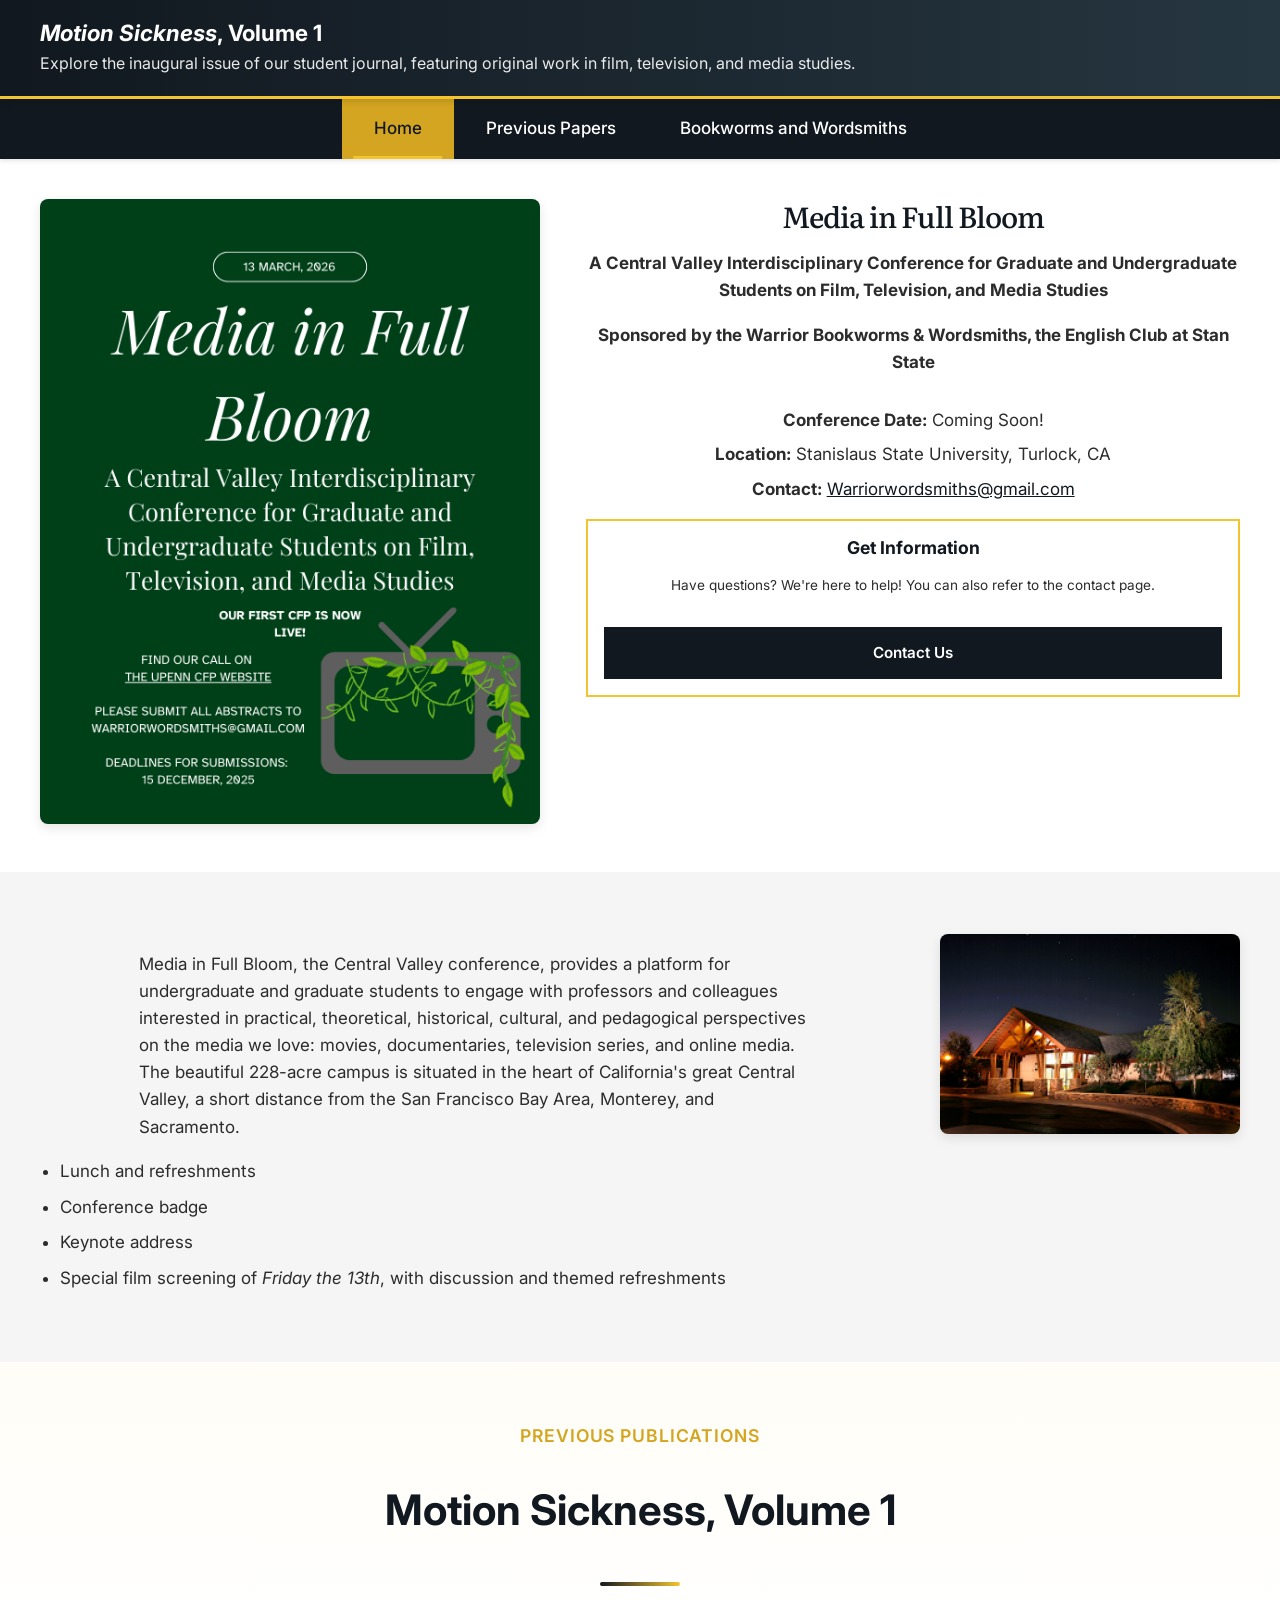
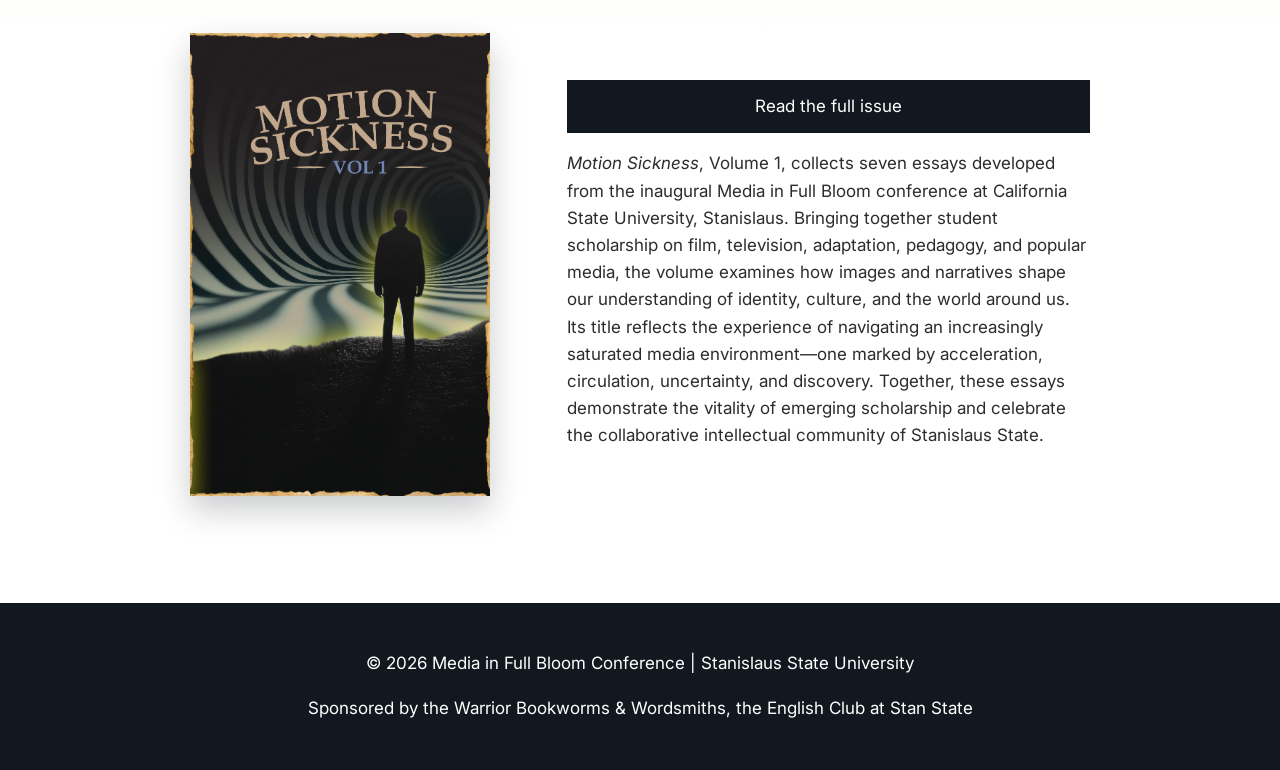
<file: index.html>
<!DOCTYPE html>
<html lang="en-US">
<head>
    <meta charset="UTF-8">
    <meta name="viewport" content="width=device-width, initial-scale=1">
    <title>Media in Full Bloom - Annual Conference</title>
    <link rel="icon" type="image/png" href="assets/BWWS_logo.png">
    <link rel="apple-touch-icon" href="assets/BWWS_logo.png">
    <link rel="stylesheet" href="styles.css">
    <style>
        /* CSS Variables from Style Guide */
        :root {
            /* Colors */
            --wp--preset--color--primary: #11181F;
            --wp--preset--color--secondary: #11181F;
            --wp--preset--color--foreground: #2c2c2c;
            --wp--preset--color--background: #ffffff;
            --wp--preset--color--tertiary: #f5f5f5;
            --wp--preset--color--cta-banner: #f4c430;
            --wp--preset--color--cta-banner-dark: #d4a520;
            --wp--preset--color--success: #28a745;
            --wp--preset--color--highlight: #fff8dc;

            /* Fonts */
            --wp--preset--font-family--inter: Inter, system-ui, -apple-system, sans-serif;
            --wp--preset--font-family--literata: Literata, Georgia, serif;

            /* Font Sizes */
            --wp--preset--font-size--small: clamp(0.825rem, 0.825rem + ((1vw - 0.2rem) * 0.433), 1.0625rem);
            --wp--preset--font-size--medium: clamp(1rem, 1rem + ((1vw - 0.2rem) * 0.455), 1.25rem);
            --wp--preset--font-size--large: clamp(1.75rem, 1.75rem + ((1vw - 0.2rem) * 0.455), 2rem);
            --wp--preset--font-size--x-large: clamp(2.5rem, 2.5rem + ((1vw - 0.2rem) * 0.909), 3rem);

            /* Spacing */
            --wp--preset--spacing--20: 0.44rem;
            --wp--preset--spacing--30: 0.5rem;
            --wp--preset--spacing--40: 1rem;
            --wp--preset--spacing--50: clamp(1.5rem, 2.4096386vw, 2.0rem);
            --wp--preset--spacing--60: clamp(1.5rem, 3.6144578vw, 3.0rem);
            --wp--preset--spacing--70: clamp(2.0rem, 4.8192771vw, 4.0rem);
            --wp--preset--spacing--80: clamp(3.0rem, 7.2289157vw, 6.0rem);

            /* Layout */
            --wp--style--global--content-size: 620px;
            --wp--style--global--wide-size: 1200px;
            --wp--style--block-gap: var(--wp--preset--spacing--50);

            /* Root Padding */
            --wp--style--root--padding-top: 0px;
            --wp--style--root--padding-right: 40px;
            --wp--style--root--padding-bottom: 0px;
            --wp--style--root--padding-left: 40px;
        }

        /* Global Styles */
        * {
            box-sizing: border-box;
        }

        html {
            overflow-x: hidden;
            overflow-y: auto;
            width: 100%;
            margin: 0;
            padding: 0;
        }

        body {
            background-color: var(--wp--preset--color--background);
            color: var(--wp--preset--color--foreground);
            font-family: var(--wp--preset--font-family--inter);
            font-size: var(--wp--preset--font-size--small);
            font-style: normal;
            font-weight: 400;
            line-height: 1.6;
            margin: 0;
            padding: 0;
            overflow-x: hidden;
            overflow-y: auto;
            width: 100%;
            min-height: 100vh;
        }

        /* Typography */
        h1, h2, h3, h4, h5, h6 {
            font-family: var(--wp--preset--font-family--inter);
            font-style: normal;
            font-weight: 700;
            line-height: 1.2;
            color: var(--wp--preset--color--primary);
        }

        h1 {
            font-size: clamp(1.743rem, 1.743rem + ((1vw - 0.2rem) * 2.285), 3rem);
        }

        h2 {
            font-size: clamp(1.563rem, 1.563rem + ((1vw - 0.2rem) * 1.931), 2.625rem);
        }

        h3 {
            font-size: clamp(1.378rem, 1.378rem + ((1vw - 0.2rem) * 1.585), 2.25rem);
        }

        h4 {
            font-size: clamp(1.185rem, 1.185rem + ((1vw - 0.2rem) * 1.255), 1.875rem);
        }

        a:where(:not(.wp-element-button)) {
            color: var(--wp--preset--color--primary);
            text-decoration: underline;
        }

        a:where(:not(.wp-element-button)):hover {
            color: var(--wp--preset--color--cta-banner-dark);
            text-decoration: none;
        }

        /* Site Title */
        .wp-block-site-title {
            font-family: var(--wp--preset--font-family--literata);
            font-size: clamp(1.146rem, 1.146rem + ((1vw - 0.2rem) * 1.189), 1.8rem);
            font-style: normal;
            font-weight: 500;
            letter-spacing: -0.06rem;
            margin: 0;
        }

        .wp-block-site-title a {
            color: var(--wp--preset--color--primary);
            text-decoration: none;
            font-size: 5rem;
        }

        .wp-block-site-title a:hover {
            color: var(--wp--preset--color--foreground);
            text-decoration: underline;
        }

        /* Buttons */
        .wp-element-button, .wp-block-button__link {
            background-color: var(--wp--preset--color--primary);
            border-radius: 0;
            border-width: 0;
            color: var(--wp--preset--color--background);
            font-family: inherit;
            font-size: inherit;
            font-style: inherit;
            font-weight: inherit;
            letter-spacing: inherit;
            line-height: inherit;
            padding: calc(0.667em + 2px) calc(1.333em + 2px);
            text-decoration: none;
            text-transform: inherit;
            cursor: pointer;
            display: inline-block;
        }

        .wp-element-button:hover, .wp-block-button__link:hover {
            background-color: var(--wp--preset--color--cta-banner-dark);
            color: var(--wp--preset--color--primary);
        }

        /* Lists */
        ul, ol {
            padding-left: var(--wp--preset--spacing--70);
        }

        li {
            margin-bottom: 0.5em;
        }

        /* Layout Classes */
        .wp-site-blocks {
            padding-top: var(--wp--style--root--padding-top);
            padding-bottom: var(--wp--style--root--padding-bottom);
            overflow-x: hidden;
            width: 100%;
        }

        .has-global-padding {
            padding-right: var(--wp--style--root--padding-right);
            padding-left: var(--wp--style--root--padding-left);
        }

        .is-layout-constrained {
            max-width: var(--wp--style--global--wide-size);
            margin-left: auto;
            margin-right: auto;
        }

        .is-layout-constrained > * {
            max-width: var(--wp--style--global--content-size);
            margin-left: auto;
            margin-right: auto;
        }

        .is-layout-constrained > .alignwide {
            max-width: var(--wp--style--global--wide-size);
        }

        .is-layout-constrained > .alignfull {
            max-width: none;
        }

        .is-layout-flex {
            display: flex;
            gap: var(--wp--preset--spacing--50);
        }

        .is-layout-flex.is-nowrap {
            flex-wrap: nowrap;
        }

        .is-content-justification-space-between {
            justify-content: space-between;
        }

        .is-content-justification-center {
            justify-content: center;
        }

        .alignwide {
            width: 100%;
            max-width: var(--wp--style--global--wide-size);
        }

        .alignfull {
            width: 100%;
            max-width: 100%;
        }

        .has-text-align-center {
            text-align: center;
        }

        main {
            overflow-x: hidden;
            width: 100%;
        }

        /* Background Colors */
        .has-background {
            padding: var(--wp--preset--spacing--50);
        }

        .has-tertiary-background-color {
            background-color: var(--wp--preset--color--tertiary);
        }

        .has-primary-background-color {
            background-color: var(--wp--preset--color--primary);
        }

        /* Spacing Utilities */
        .wp-block-spacer {
            clear: both;
        }

        /* Custom styles for hero section with image */
        .hero-section {
            display: flex;
            gap: var(--wp--preset--spacing--60);
            align-items: flex-start;
            flex-wrap: wrap;
        }

        .hero-image {
            flex: 0 0 auto;
            max-width: 500px;
        }

        .hero-image img {
            width: 100%;
            height: auto;
            border-radius: 8px;
            box-shadow: 0 4px 12px rgba(0,0,0,0.1);
        }

        .hero-content {
            flex: 1 1 400px;
            min-width: 300px;
        }

        .info-box {
            background-color: var(--wp--preset--color--tertiary);
            padding: var(--wp--preset--spacing--50);
            border-radius: 0;
            margin-top: var(--wp--preset--spacing--50);
            margin-bottom: var(--wp--preset--spacing--50);
            box-shadow: 0 2px 8px rgba(0,0,0,0.05);
        }

        .info-box h3 {
            margin-top: 0;
            color: var(--wp--preset--color--primary);
        }

        /* CTA Banner Styles */
        .cta-banner {
            background: linear-gradient(135deg, var(--wp--preset--color--cta-banner) 0%, var(--wp--preset--color--cta-banner-dark) 100%);
            color: var(--wp--preset--color--primary);
            padding: 1.25rem 2rem;
            text-align: center;
            box-shadow: 0 2px 8px rgba(0,0,0,0.15);
            position: relative;
            z-index: 100;
            display: block;
            width: 100%;
            overflow: hidden;
        }

        .cta-banner.journal-banner {
            background: linear-gradient(90deg, #11181f 0%, #263640 100%);
            color: #ffffff;
            border-bottom: 3px solid var(--wp--preset--color--cta-banner);
        }

        .cta-banner.journal-banner .cta-banner-text h3,
        .cta-banner.journal-banner .cta-banner-text p {
            color: #ffffff;
        }

        .cta-banner.journal-banner .cta-button {
            background-color: #ffffff;
            border-color: #ffffff;
            color: var(--wp--preset--color--primary);
        }

        .cta-banner.hidden {
            display: none;
        }

        .cta-banner-content {
            max-width: var(--wp--style--global--wide-size);
            margin: 0 auto;
            display: flex;
            align-items: center;
            justify-content: space-between;
            flex-wrap: wrap;
            gap: 1rem;
        }

        .cta-banner-text {
            flex: 1 1 300px;
            text-align: left;
        }

        .cta-banner-text h3 {
            margin: 0 0 0.25rem 0;
            font-size: clamp(1.1rem, 2vw, 1.4rem);
            color: var(--wp--preset--color--primary);
        }

        .cta-banner-text p {
            margin: 0;
            font-size: clamp(0.9rem, 1.5vw, 1rem);
            opacity: 0.9;
        }

        .cta-banner-actions {
            display: flex;
            gap: 0.75rem;
            flex-wrap: wrap;
            justify-content: center;
        }

        .cta-button {
            background-color: var(--wp--preset--color--primary);
            color: var(--wp--preset--color--background);
            padding: 0.75rem 1.5rem;
            border-radius: 0;
            text-decoration: none;
            font-weight: 600;
            font-size: 0.95rem;
            border: 2px solid var(--wp--preset--color--primary);
            display: inline-block;
            white-space: nowrap;
        }

        .cta-button.secondary {
            background-color: transparent;
            color: var(--wp--preset--color--primary);
            border: 2px solid var(--wp--preset--color--primary);
        }

        /* Navigation Styles */
        .main-navigation {
            background-color: var(--wp--preset--color--primary);
            padding: 0;
            position: sticky;
            top: 0;
            z-index: 99;
            box-shadow: 0 2px 4px rgba(0,0,0,0.1);
            width: 100%;
            overflow: hidden;
        }

        .hamburger-menu {
            display: none;
            background: none;
            border: none;
            color: var(--wp--preset--color--background);
            font-size: 1.8rem;
            padding: 1rem 1.5rem;
            cursor: pointer;
            width: 100%;
            text-align: left;
        }

        .hamburger-menu:hover {
            background-color: var(--wp--preset--color--cta-banner-dark);
            color: var(--wp--preset--color--primary);
        }

        .main-navigation ul {
            list-style: none;
            margin: 0;
            padding: 0;
            display: flex;
            justify-content: center;
            gap: 0;
            flex-wrap: wrap;
        }

        .main-navigation li {
            margin: 0;
        }

        .main-navigation a {
            display: block;
            padding: 1rem 2rem;
            color: var(--wp--preset--color--background);
            text-decoration: none;
            font-weight: 500;
            transition: all 0.3s ease;
            position: relative;
        }

        .main-navigation a::after {
            content: '';
            position: absolute;
            bottom: 0;
            left: 50%;
            width: 0;
            height: 3px;
            background-color: var(--wp--preset--color--cta-banner);
            transition: all 0.3s ease;
            transform: translateX(-50%);
        }

        .main-navigation a:hover::after,
        .main-navigation a.active::after {
            width: 80%;
        }

        .main-navigation a:hover,
        .main-navigation a.active {
            background-color: var(--wp--preset--color--cta-banner-dark);
            color: var(--wp--preset--color--primary);
        }

        /* Page sections */
        .page-section {
            display: none;
        }

        .page-section.active {
            display: block;
        }

        /* Center all main headings */
        main h2 {
            text-align: center;
        }

        /* Hero content center alignment */
        .hero-content {
            text-align: center;
        }

        /* Full-width footer */
        footer.wp-block-template-part {
            width: 100%;
            position: relative;
        }

        footer.wp-block-template-part .wp-block-group {
            width: 100%;
            max-width: 100%;
        }

        /* Section Headers with Visual Flair */
        .section-header {
            text-align: center;
            margin-bottom: var(--wp--preset--spacing--60);
            position: relative;
            padding-bottom: var(--wp--preset--spacing--40);
        }

        .section-header::after {
            content: '';
            position: absolute;
            bottom: 0;
            left: 50%;
            transform: translateX(-50%);
            width: 80px;
            height: 4px;
            background: linear-gradient(90deg, var(--wp--preset--color--primary), var(--wp--preset--color--cta-banner));
            border-radius: 2px;
        }

        .section-tagline {
            color: var(--wp--preset--color--cta-banner-dark);
            font-weight: 600;
            font-size: clamp(0.9rem, 1.5vw, 1.1rem);
            text-transform: uppercase;
            letter-spacing: 0.05em;
            margin-bottom: 0.5rem;
        }

        /* Highlight Boxes */
        .highlight-box {
            background: linear-gradient(135deg, var(--wp--preset--color--highlight) 0%, #ffffff 100%);
            border-left: 4px solid var(--wp--preset--color--cta-banner);
            padding: var(--wp--preset--spacing--50);
            margin: var(--wp--preset--spacing--50) 0;
            border-radius: 0;
            box-shadow: 0 2px 8px rgba(0,0,0,0.05);
        }

        .highlight-box strong {
            color: var(--wp--preset--color--primary);
        }

        /* Featured Content Boxes */
        .featured-grid {
            display: grid;
            grid-template-columns: repeat(auto-fit, minmax(280px, 1fr));
            gap: var(--wp--preset--spacing--50);
            margin: var(--wp--preset--spacing--60) 0;
        }

        .featured-card {
            background: var(--wp--preset--color--background);
            border-radius: 0;
            padding: var(--wp--preset--spacing--50);
            box-shadow: 0 4px 12px rgba(0,0,0,0.08);
            transition: all 0.3s ease;
            border-top: 3px solid var(--wp--preset--color--cta-banner);
        }

        .featured-card:hover {
            transform: translateY(-4px);
            box-shadow: 0 8px 24px rgba(0,0,0,0.12);
        }

        .featured-card h3 {
            color: var(--wp--preset--color--primary);
            margin-top: 0;
        }

        /* Mobile Responsive Improvements */
        @media (max-width: 768px) {
            :root {
                --wp--style--root--padding-right: 20px;
                --wp--style--root--padding-left: 20px;
            }

            .cta-banner {
                padding: 0.75rem 1rem;
            }

            .cta-banner-content {
                flex-direction: column;
                text-align: center;
                gap: 0.5rem;
            }

            .cta-banner-text {
                text-align: center;
            }

            .cta-banner-text h3 {
                font-size: 1.1rem;
                margin-bottom: 0.25rem;
            }

            .cta-banner-text p {
                font-size: 0.85rem;
            }

            .cta-banner-actions {
                width: 100%;
                flex-direction: row;
                gap: 0.5rem;
                justify-content: center;
            }

            .cta-button {
                width: auto;
                text-align: center;
                padding: 0.6rem 1rem;
                font-size: 0.85rem;
            }

            .hamburger-menu {
                display: block;
            }

            .main-navigation ul {
                flex-direction: column;
                max-height: 0;
                overflow: hidden;
                transition: max-height 0.3s ease;
            }

            .main-navigation ul.open {
                max-height: 500px;
            }

            .main-navigation li {
                width: 100%;
            }

            .main-navigation a {
                padding: 0.875rem 1.5rem;
                font-size: 0.9rem;
                border-bottom: 1px solid rgba(255,255,255,0.1);
            }

            .main-navigation a::after {
                display: none;
            }

            .hero-section {
                gap: var(--wp--preset--spacing--50);
                flex-direction: column;
            }

            .hero-image {
                max-width: 100%;
            }

            .featured-grid {
                grid-template-columns: 1fr;
            }

            h1 {
                font-size: clamp(1.5rem, 5vw, 2.5rem) !important;
            }

            .wp-block-site-title a {
                font-size: 2.5rem !important;
            }
        }

        @media (max-width: 480px) {
            .cta-banner {
                padding: 0.6rem 0.75rem;
            }

            .cta-banner-actions {
                flex-direction: column;
            }

            .cta-button {
                width: 100%;
                padding: 0.5rem 0.75rem;
                font-size: 0.8rem;
            }
        }

        /* Smooth Scroll Behavior */
        html {
            scroll-behavior: smooth;
            position: relative;
        }

        body {
            position: relative;
            overscroll-behavior-y: auto;
        }

        /* Quick action cards */
        .action-cards {
            display: grid;
            grid-template-columns: repeat(auto-fit, minmax(250px, 1fr));
            gap: var(--wp--preset--spacing--50);
            margin: var(--wp--preset--spacing--60) 0;
        }

        .action-card {
            background: var(--wp--preset--color--background);
            border: 2px solid var(--wp--preset--color--cta-banner);
            border-radius: 0;
            padding: var(--wp--preset--spacing--50);
            text-align: center;
            transition: all 0.3s ease;
        }


        .action-card h3 {
            color: var(--wp--preset--color--primary);
            margin-top: 0;
        }

        .action-card .cta-button {
            margin-top: 1rem;
            width: 100%;
        }

        /* Smaller action cards in hero */
        .hero-content .action-cards {
            grid-template-columns: repeat(auto-fit, minmax(180px, 1fr));
            gap: var(--wp--preset--spacing--40);
            margin: var(--wp--preset--spacing--40) 0;
        }

        .hero-content .action-card {
            padding: var(--wp--preset--spacing--40);
        }

        .hero-content .action-card h3 {
            font-size: 1.1rem;
        }

        .hero-content .action-card p {
            font-size: 0.85rem;
        }

        /* Two-column layout for registration */
        .registration-columns {
            display: grid;
            grid-template-columns: repeat(2, 1fr);
            gap: var(--wp--preset--spacing--50);
            margin-top: var(--wp--preset--spacing--50);
        }

        .registration-column {
            background: var(--wp--preset--color--background);
            padding: var(--wp--preset--spacing--50);
            border-radius: 0;
            box-shadow: 0 2px 8px rgba(0,0,0,0.08);
        }

        /* Conference info with image */
        .conference-info-section {
            display: flex;
            gap: var(--wp--preset--spacing--50);
            align-items: flex-start;
            margin: var(--wp--preset--spacing--50) 0;
        }

        .conference-info-text {
            flex: 1;
        }

        .conference-info-image {
            flex: 0 0 300px;
        }

        .conference-info-image img {
            width: 100%;
            height: auto;
            border-radius: 0.5rem;
            box-shadow: 0 4px 12px rgba(0,0,0,0.1);
        }

        /* Registration page image */
        .registration-featured-image {
            text-align: center;
            margin: var(--wp--preset--spacing--60) 0;
        }

        .registration-featured-image img {
            max-width: 400px;
            width: 100%;
            height: auto;
            border-radius: 0.5rem;
            box-shadow: 0 4px 12px rgba(0,0,0,0.1);
        }

        /* Contact page logo */
        .contact-logo {
            text-align: center;
            margin: var(--wp--preset--spacing--60) 0;
        }

        .contact-logo img {
            max-width: 300px;
            width: 100%;
            height: auto;
        }

        @media (max-width: 768px) {
            .registration-columns {
                grid-template-columns: 1fr;
            }

            .conference-info-section {
                flex-direction: column;
            }

            .conference-info-image {
                flex: 0 0 auto;
                max-width: 100%;
            }

            .hero-content .action-cards {
                grid-template-columns: 1fr;
            }
        }
    </style>
    <link rel="preconnect" href="https://fonts.googleapis.com">
    <link rel="preconnect" href="https://fonts.gstatic.com" crossorigin>
    <link href="https://fonts.googleapis.com/css2?family=Inter:wght@400;500;700&family=Literata:wght@400;500;700&display=swap" rel="stylesheet">
</head>

<body>
    <div class="wp-site-blocks">
        <!-- Motion Sickness CTA Banner -->
        <div class="cta-banner journal-banner">
            <div class="cta-banner-content">
                <div class="cta-banner-text">
                    <h3><em>Motion Sickness</em>, Volume 1</h3>
                    <p>Explore the inaugural issue of our student journal, featuring original work in film, television, and media studies.</p>
                </div>
            </div>
        </div>

        <!-- Navigation Menu -->
        <nav class="main-navigation">
            <button class="hamburger-menu" aria-label="Toggle navigation menu" aria-expanded="false" aria-controls="primary-navigation">
                ☰ Menu
            </button>
            <ul id="primary-navigation">
                <li><a href="#home" class="nav-link active" data-page="home">Home</a></li>
                <li><a href="#archive" class="nav-link" data-page="archive">Previous Papers</a></li>
                <li><a href="#contact" class="nav-link" data-page="contact">Bookworms and Wordsmiths</a></li>
            </ul>
        </nav>

        <!-- Main Content -->
        <main>
            <!-- HOME PAGE -->
            <div class="page-section active" id="home-page">
                <!-- Hero Section with Poster and Introduction -->
                <div class="wp-block-group alignfull has-global-padding is-layout-constrained section section--hero">
                    <div class="alignwide">
                        <div class="hero-section">
                            <div class="hero-image">
                                <img src="assets/mfb_poster.png" alt="Media in Full Bloom Conference Poster">
                            </div>
                            <div class="hero-content">
                                <h1 class="wp-block-site-title hero-title">Media in Full Bloom</h1>
                                <p><strong>A Central Valley Interdisciplinary Conference for Graduate and Undergraduate Students on Film, Television, and Media Studies</strong></p>
                                <p><strong>Sponsored by the Warrior Bookworms & Wordsmiths, the English Club at Stan State</strong></p>

                                <div class="event-details">
                                    <p><strong>Conference Date:</strong> Coming Soon!</p>
                                    <p><strong>Location:</strong> Stanislaus State University, Turlock, CA</p>
                                    <p><strong>Contact:</strong> <a href="mailto:Warriorwordsmiths@gmail.com">Warriorwordsmiths@gmail.com</a></p>
                                </div>

                                <!-- Quick Action -->
                                <div class="action-cards">
                                    <div class="action-card">
                                        <h3>Get Information</h3>
                                        <p>Have questions? We're here to help! You can also refer to the contact page.</p>
                                        <a href="#contact" class="cta-button nav-link" data-page="contact">Contact Us</a>
                                    </div>
                                </div>
                            </div>
                        </div>
                    </div>
                </div>

            <!-- Conference Overview -->
            <div class="wp-block-group alignfull has-tertiary-background-color has-background has-global-padding is-layout-constrained section section--muted">
                <div class="alignwide">
                    <div class="conference-info-section">
                        <div class="conference-info-text">
                            <p>Media in Full Bloom, the Central Valley conference, provides a platform for undergraduate and graduate students to engage with professors and colleagues interested in practical, theoretical, historical, cultural, and pedagogical perspectives on the media we love: movies, documentaries, television series, and online media. The beautiful 228-acre campus is situated in the heart of California's great Central Valley, a short distance from the San Francisco Bay Area, Monterey, and Sacramento.</p>
                            <ul class="event-highlights-list">
                                <li>Lunch and refreshments</li>
                                <li>Conference badge</li>
                                <li>Keynote address</li>
                                <li>Special film screening of <em>Friday the 13th</em>, with discussion and themed refreshments</li>
                            </ul>
                        </div>
                        <div class="conference-info-image">
                            <img src="assets/faculty_development_center.png" alt="Faculty Development Center at Stanislaus State">
                        </div>
                    </div>
                </div>
            </div>

            <!-- Journal Feature -->
            <div class="wp-block-group alignfull has-global-padding is-layout-constrained section journal-section home-journal-section">
                <div class="alignwide">
                    <div class="section-header">
                        <div class="section-tagline">Previous Publications</div>
                        <h2>Motion Sickness, Volume 1</h2>
                    </div>

                    <div class="journal-layout">
                        <a class="journal-cover-link" href="Motion%20Sickness%20Web.pdf" target="_blank" rel="noopener" aria-label="Open Motion Sickness, Volume 1 PDF in a new tab">
                            <img src="assets/motion-sickness-vol-1-cover.png" alt="Cover of Motion Sickness, Volume 1">
                        </a>
                        <div class="journal-reader-panel">
                            <p><a class="wp-element-button" href="Motion%20Sickness%20Web.pdf" target="_blank" rel="noopener">Read the full issue</a></p>
                            <p><em>Motion Sickness</em>, Volume 1, collects seven essays developed from the inaugural Media in Full Bloom conference at California State University, Stanislaus. Bringing together student scholarship on film, television, adaptation, pedagogy, and popular media, the volume examines how images and narratives shape our understanding of identity, culture, and the world around us. Its title reflects the experience of navigating an increasingly saturated media environment—one marked by acceleration, circulation, uncertainty, and discovery. Together, these essays demonstrate the vitality of emerging scholarship and celebrate the collaborative intellectual community of Stanislaus State.</p>
                        </div>
                    </div>
                </div>
            </div>

            </div>

            <!-- PREVIOUS PAPERS PAGE -->
            <div class="page-section" id="archive-page" hidden>
            <div id="motion-sickness" class="wp-block-group alignfull has-global-padding is-layout-constrained section journal-section">
                <div class="alignwide">
                    <div class="section-header">
                        <div class="section-tagline">Previous Publications</div>
                        <h1>Motion Sickness, Volume 1</h1>
                    </div>

                    <div class="journal-layout">
                        <a class="journal-cover-link" href="Motion%20Sickness%20Web.pdf" target="_blank" rel="noopener" aria-label="Open Motion Sickness, Volume 1 PDF in a new tab">
                            <img src="assets/motion-sickness-vol-1-cover.png" alt="Cover of Motion Sickness, Volume 1">
                        </a>
                        <div class="journal-reader-panel">
                            <p><a class="wp-element-button" href="Motion%20Sickness%20Web.pdf" target="_blank" rel="noopener">Read the full issue</a></p>
                            <p><em>Motion Sickness</em>, Volume 1, collects seven essays developed from the inaugural Media in Full Bloom conference at California State University, Stanislaus. Bringing together student scholarship on film, television, adaptation, pedagogy, and popular media, the volume examines how images and narratives shape our understanding of identity, culture, and the world around us. Its title reflects the experience of navigating an increasingly saturated media environment—one marked by acceleration, circulation, uncertainty, and discovery. Together, these essays demonstrate the vitality of emerging scholarship and celebrate the collaborative intellectual community of Stanislaus State.</p>
                        </div>
                    </div>
                </div>
            </div>
            <div id="call-for-papers" class="wp-block-group alignfull has-global-padding is-layout-constrained section">
                <div class="alignwide">
                    <div class="section-header">
                        <div class="section-tagline">2026 Conference Archive</div>
                        <h2>Previous Calls for Papers</h2>
                    </div>

                    <p>The Bookworms invite proposals for papers and panels on all aspects of film, television, and media, both old and new. Topics may include, but are not limited to:</p>

                    <ul>
                        <li>Narrative analysis of a single movie, multiple films in a genre, TV series, or other related media or media creators</li>
                        <li>Remakes, reboots, reimaginings, prequels, sequels, and franchises</li>
                        <li>Changing faces in films recasting and audience responses</li>
                        <li>Film Auteurs</li>
                        <li>Adaptations from page or stage to screen</li>
                        <li>Documentary, experimental, and independent media</li>
                        <li>Actors and Acting in Genre Films</li>
                        <li>Critical approaches to streaming platforms and digital content</li>
                        <li>Film and Media pedagogy and teaching practices</li>
                        <li>Lights! Sound! Camera! CGI! The technologies of filmmaking and the cinematic experience</li>
                        <li>Environmental, political, or activist media</li>
                        <li>Artificial Intelligence and the future of cinema and television</li>
                    </ul>

                    <div class="info-box">
                        <h3>Submission Guidelines</h3>
                        <p>If you are interested in presenting at this year's conference, please send:</p>
                        <ul>
                            <li>A presentation title</li>
                            <li>A 250-word abstract</li>
                            <li>A brief (one-page) CV</li>
                        </ul>
                        <p>Finished papers should have a presentation time of 15-18 minutes. We encourage submissions from first-time, undergraduate conference participants as well as seasoned graduate students. The atmosphere is collegial and welcoming; we at Stanislaus State welcome a diversity of opinion, adventurous thinking, and a free and open exchange of ideas.</p>

                        <p>To chair a special session, please submit the session title, a brief description and justification for the session, and 3-4 abstracts (including individual paper titles and CVs) from session participants.</p>

                        <p>Submissions will be acknowledged immediately, and acceptance notices will be sent within a week of submission.</p>
                    </div>

                    <div class="button-row">
                    </div>
                </div>
            </div>

            </div>

            <!--
            REGISTRATION PAGE — retained for future use, currently hidden.
            <div class="page-section" id="registration-page">
                <div class="wp-block-group alignfull has-global-padding is-layout-constrained section">
                    <div class="alignwide">
                        <div class="section-header">
                            <div class="section-tagline">2026 Conference Archive</div>
                            <h1>Registration Information</h1>
                        </div>

                        <div class="highlight-box">
                            <p><strong>Media in Full Bloom 2026 has concluded.</strong> This page preserves the original registration information for the inaugural conference.</p>
                        </div>

                        <div class="price-callout">
                            <h3>$35.00</h3>
                            <p>Conference Fee</p>
                        </div>

                        <div class="registration-columns">
                            <div class="registration-column">
                                <h3>Your Registration Includes</h3>
                                <ul class="card-list">
                                    <li>Lunch and refreshments</li>
                                    <li>Conference badge</li>
                                    <li>Keynote speaker presentation</li>
                                    <li>Access to screening of <em>Friday the 13th</em></li>
                                    <li>Opportunity to submit your conference essay to <em>Motion Sickness</em>, Vol. 1</li>
                                </ul>
                            </div>

                            <div class="registration-column">
                                <h3>Original Payment Options</h3>

                                <h4>Option 1: Credit Card</h4>
                                <p><a href="https://warriorlife.csustan.edu/ENGL/rsvp_boot?id=2293794" class="archived-action" aria-disabled="true" tabindex="-1">Online registration is closed</a></p>
                                <h4 class="payment-option-heading">Option 2: Cash or Check</h4>
                                <p>Send cash or check to:</p>
                                <p class="payment-address">
                                    CSU Stanislaus<br>
                                    ATTN: English Department<br>
                                    One University Circle<br>
                                    Turlock, CA 95382
                                </p>
                            </div>
                        </div>

                        <div class="button-row">
                            <p class="lead-copy">Questions about registration?</p>
                            <a href="#contact" class="wp-element-button nav-link" data-page="contact">Contact Us</a>
                        </div>
                    </div>
                </div>
            </div>
            -->

            <!-- CONTACT PAGE -->
            <div class="page-section" id="contact-page">
                <div class="wp-block-group alignfull has-global-padding is-layout-constrained section">
                    <div class="alignwide has-text-align-center">
                        <div class="section-header">
                            <h2>Warrior Bookworms and Wordsmiths</h2>
                            <p class="contact-subtitle">A Community for Readers, Writers &amp; Creators</p>
                        </div>

                        <div class="conference-info-section">
                            <div class="conference-info-text">
                                <p class="lead-copy">Warrior Bookworms and Wordsmiths is a Stanislaus State student organization where readers, writers, and media enthusiasts can study and create literature, share ideas, and enjoy everything from books to films and television.</p>
                                <p>The club welcomes students from every major and creates a relaxed, creative space to build community, nurture curiosity, and take part in literary events on campus.</p>
                                <p>Warrior Bookworms and Wordsmiths now has <a href="https://warriorlife.csustan.edu/bwandws/home/" target="_blank" rel="noopener noreferrer">its own WarriorLife website</a>, where you can learn more and get involved.</p>
                            </div>
                            <div class="conference-info-image">
                                <img src="assets/BWWS_logo.png" alt="Warrior Bookworms & Wordsmiths Logo">
                            </div>
                        </div>

                        <p class="club-links"><a href="https://warriorlife.csustan.edu/bwandws/home/" target="_blank" rel="noopener noreferrer">Website</a> <span aria-hidden="true">·</span> <a href="https://warriorlife.csustan.edu/bwandws/contact-us/" target="_blank" rel="noopener noreferrer">Contact Us</a> <span aria-hidden="true">·</span> <a href="https://www.instagram.com/warrior_wordsmiths/" target="_blank" rel="noopener noreferrer">Instagram</a></p>
                    </div>
                </div>
            </div>
        </main>

        <!-- Footer -->
        <footer class="wp-block-template-part">
            <div class="wp-block-group has-primary-background-color has-background is-layout-constrained footer-content">
                <div class="alignwide has-text-align-center">
                    <p>© 2026 Media in Full Bloom Conference | Stanislaus State University</p>
                    <p>Sponsored by the Warrior Bookworms & Wordsmiths, the English Club at Stan State</p>
                </div>
            </div>
        </footer>
    </div>

    <script src="app.js"></script>
</body>
</html>
</file>
<file: styles.css>
/* Site enhancements and reusable presentation utilities. */
:root {
    --focus-ring: 3px solid #f4c430;
    --focus-offset: 3px;
}

:focus-visible {
    outline: var(--focus-ring);
    outline-offset: var(--focus-offset);
}

.main-navigation a:focus-visible,
.hamburger-menu:focus-visible,
.cta-button:focus-visible,
.wp-element-button:focus-visible {
    outline-color: #ffffff;
}

.page-section[hidden] {
    display: none;
}

.page-section.active {
    display: block;
}

.section {
    padding: 60px 40px;
}

.section--hero {
    padding-top: 40px;
    padding-bottom: 40px;
}

.section--muted {
    background: var(--wp--preset--color--tertiary);
}

.hero-title {
    margin-bottom: var(--wp--preset--spacing--50);
}

.event-details {
    margin-top: var(--wp--preset--spacing--50);
}

.event-details p {
    margin: 0.45rem 0;
}

.archived-action {
    color: var(--wp--preset--color--foreground);
    cursor: not-allowed;
    pointer-events: none;
    text-decoration: line-through;
}

.button-row {
    margin-top: var(--wp--preset--spacing--60);
    text-align: center;
}

.button-row .wp-element-button {
    font-size: 1.1rem;
    padding: 1rem 2rem;
}

.card-list {
    margin: 0;
    padding-left: 1.5rem;
    text-align: left;
}

.price-callout {
    margin: var(--wp--preset--spacing--60) 0;
    text-align: center;
}

.price-callout h3 {
    color: var(--wp--preset--color--primary);
    font-size: 2.5rem;
    margin-bottom: 0.25rem;
}

.price-callout p,
.lead-copy,
.contact-email,
.farewell-message {
    font-size: 1.1rem;
}

.payment-address {
    padding-left: var(--wp--preset--spacing--40);
}

.payment-option-heading {
    margin-top: 1.5rem;
}

.contact-actions,
.farewell-message,
.club-links {
    margin-top: var(--wp--preset--spacing--60);
}

.contact-email,
.farewell-message {
    font-weight: 500;
}

.contact-email {
    font-size: 1.2rem;
    margin: var(--wp--preset--spacing--50) 0;
}

.conference-info-text p:not(.lead-copy) {
    max-width: 42rem;
    margin-right: auto;
    margin-left: auto;
}

.contact-subtitle {
    color: var(--wp--preset--color--cta-banner-dark);
    font-size: 1.15rem;
    font-weight: 600;
    margin-top: -0.5rem;
}

.club-links {
    font-size: 1.1rem;
    font-weight: 600;
}

.footer-content,
.footer-content p {
    color: #ffffff;
}

.footer-content {
    padding: var(--wp--preset--spacing--60) 40px;
}

.journal-section {
    background: linear-gradient(180deg, #fffdf6 0%, #ffffff 34%);
}

.previous-events {
    margin-top: var(--wp--preset--spacing--60);
}

.previous-events .section-header {
    margin-bottom: var(--wp--preset--spacing--40);
}

.previous-events .section-header h3 {
    font-size: clamp(1.5rem, 3vw, 2rem);
}

.highlights-list {
    display: grid;
    grid-template-columns: repeat(2, minmax(0, 1fr));
    gap: 0.65rem 2rem;
    max-width: 760px;
    margin: 0 auto;
    padding-left: 1.25rem;
    text-align: left;
}

.event-highlights-list {
    margin: 1rem 0 0;
    padding-left: 1.25rem;
}

.event-highlights-list li + li {
    margin-top: 0.35rem;
}

.journal-introduction {
    max-width: 760px;
    margin-right: auto;
    margin-left: auto;
}

.journal-layout {
    display: grid;
    grid-template-columns: minmax(190px, 300px) minmax(0, 1fr);
    align-items: center;
    gap: clamp(2rem, 6vw, 5rem);
    max-width: 900px;
    margin: var(--wp--preset--spacing--60) auto;
}

.journal-cover-link {
    position: relative;
    display: block;
    overflow: hidden;
    color: var(--wp--preset--color--background);
    text-decoration: none;
    box-shadow: 0 14px 30px rgba(17, 24, 31, 0.22);
}

.journal-cover-link img {
    display: block;
    width: 100%;
    height: auto;
}

.journal-cover-link span {
    position: absolute;
    right: 0;
    bottom: 0;
    left: 0;
    padding: 0.8rem 1rem;
    background: rgba(17, 24, 31, 0.92);
    font-weight: 700;
    text-align: center;
}

.journal-reader-panel h2 {
    margin-top: 0;
}

.journal-reader-panel {
    text-align: left;
}

.journal-reader-panel .wp-element-button {
    box-sizing: border-box;
    display: block;
    width: 100%;
    text-align: center;
}


@media (max-width: 768px) {
    .cta-banner .cta-banner-text {
        flex: 0 0 auto;
    }

    .section,
    .footer-content {
        padding-left: 20px;
        padding-right: 20px;
    }

    .button-row .wp-element-button {
        display: block;
        width: 100%;
    }

    .journal-layout {
        grid-template-columns: 1fr;
        gap: var(--wp--preset--spacing--50);
    }

    .highlights-list {
        grid-template-columns: 1fr;
    }

    .journal-cover-link {
        width: min(270px, 100%);
        margin: 0 auto;
    }

}
</file>
